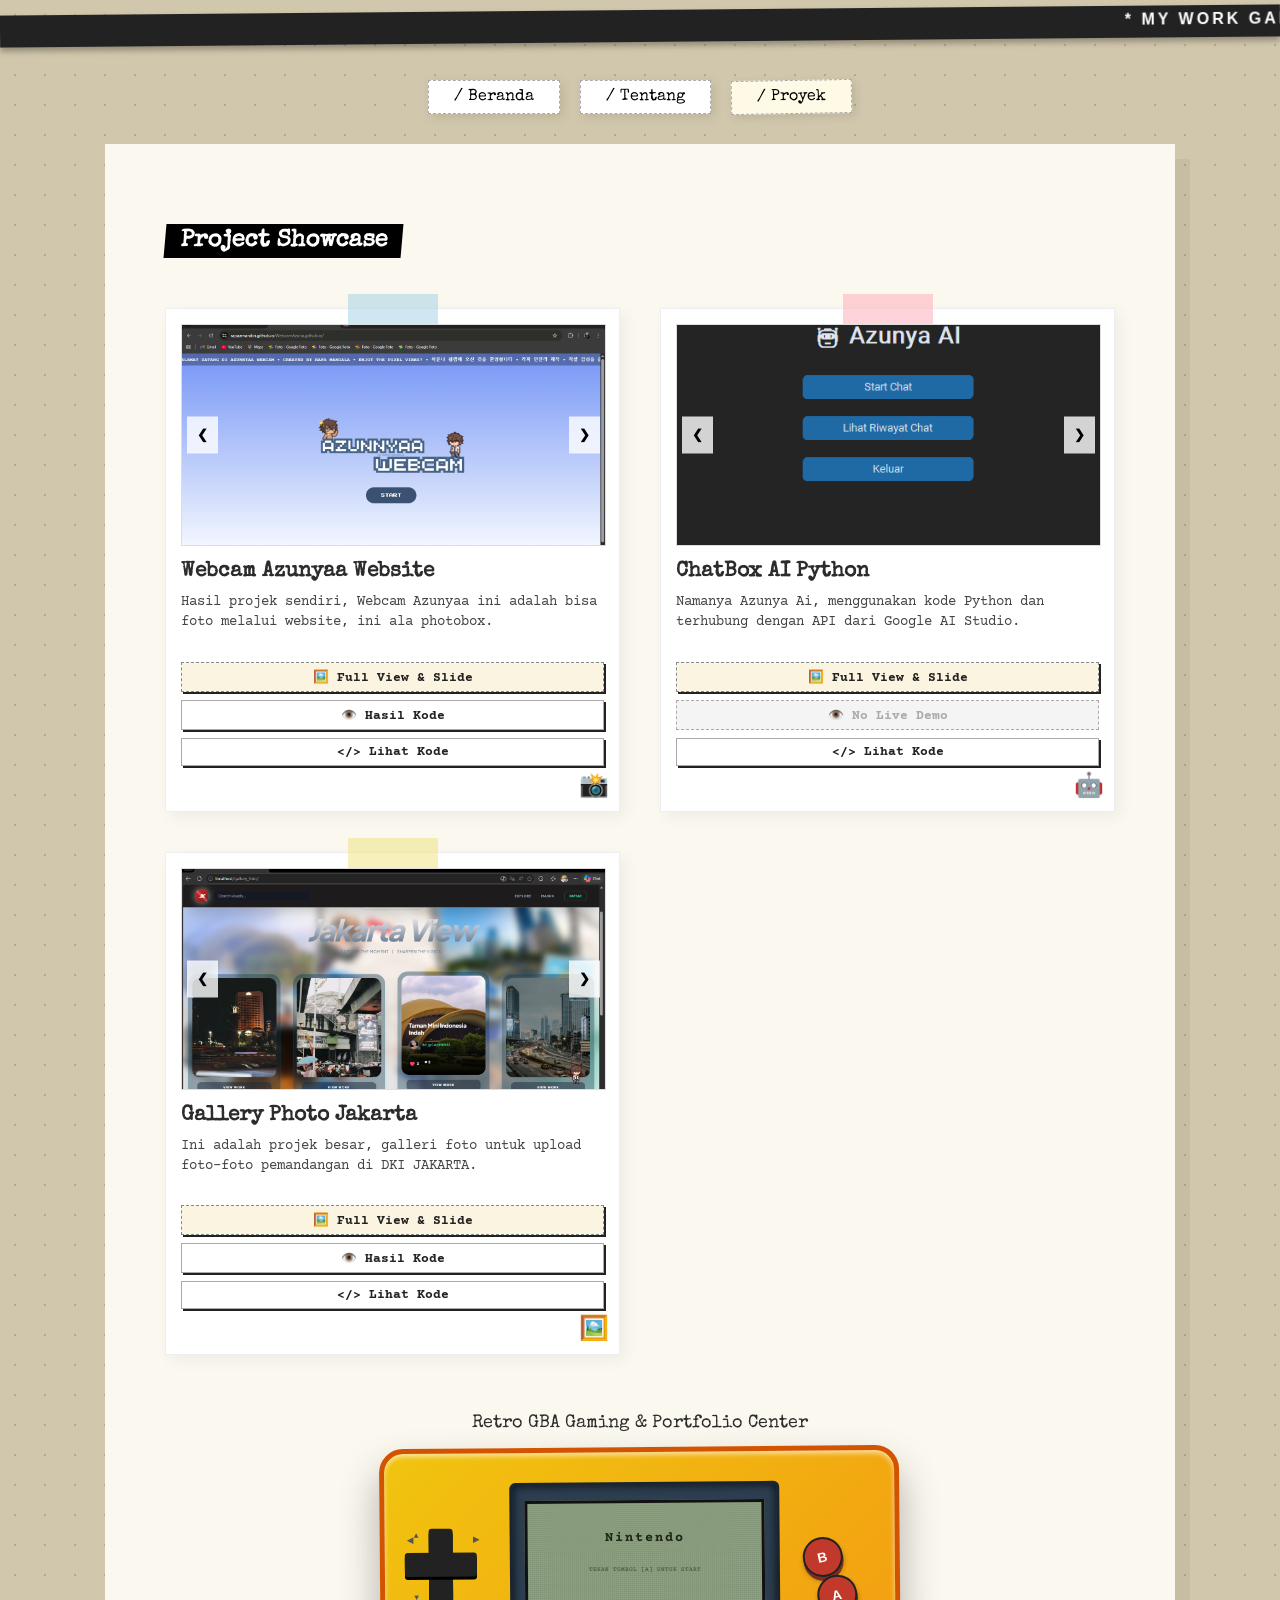
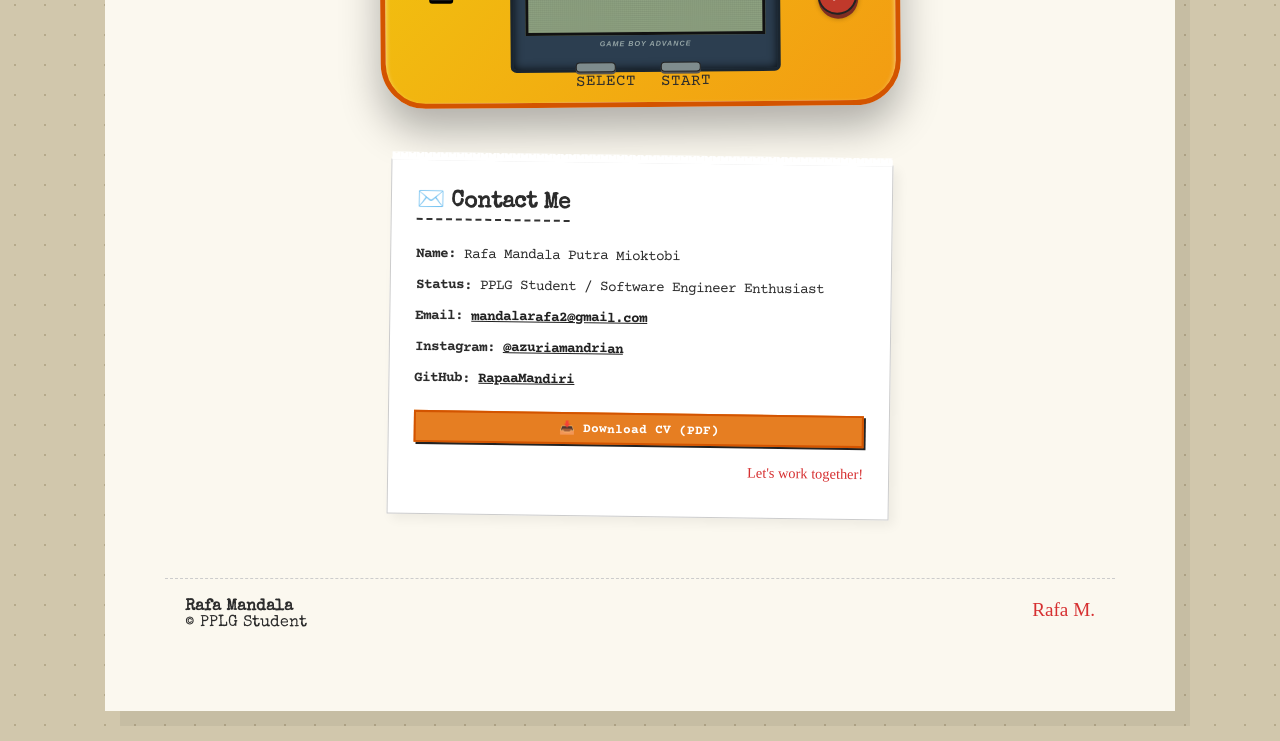
<file: proyek.html>
<!DOCTYPE html>
<html lang="id">
<head>
    <meta charset="UTF-8">
    <meta name="viewport" content="width=device-width, initial-scale=1.0">
    <title>Proyek | Rafa Mandala</title>
    <link rel="icon" type="image/png" href="assets/images/logo1.png" />
    <style>
        @import url('https://fonts.googleapis.com/css2?family=Courier+Prime:wght@400;700&family=Homemade+Apple&family=Special+Elite&display=swap');

        :root {
            --bg-desk: #d1c7ac;
            --paper: #fbf8ef;
            --washi-tape-1: rgba(255, 182, 193, 0.6); 
            --washi-tape-2: rgba(173, 216, 230, 0.6); 
            --washi-tape-3: rgba(240, 230, 140, 0.6); 
        }

        body {
            background-color: var(--bg-desk);
            background-image: radial-gradient(#b5a98a 1.5px, transparent 1.5px);
            background-size: 30px 30px;
            font-family: 'Courier Prime', monospace;
            margin: 0; padding: 0;
            color: #2c2c2c;
            overflow-x: hidden;
        }

        .label-maker-marquee {
            background: #222; color: #fff; padding: 5px 0;
            font-family: Arial, sans-serif; font-weight: bold;
            letter-spacing: 3px; text-transform: uppercase;
            position: fixed; top: 10px; width: 100%; z-index: 1000;
            box-shadow: 0 4px 6px rgba(0,0,0,0.3); transform: rotate(-0.5deg);
        }

        nav { display: flex; justify-content: center; gap: 20px; margin-top: 80px; position: relative; z-index: 100; }
        .nav-paper {
            background: #fff; padding: 8px 25px; text-decoration: none; color: #000;
            font-family: 'Special Elite', cursive; border: 1px dashed #aaa;
            box-shadow: 3px 3px 10px rgba(0,0,0,0.1); transition: 0.3s;
        }
        .nav-paper:nth-child(3) { background: #fffae6; transform: rotate(-1deg); }

        .scrapbook-page {
            max-width: 950px; margin: 30px auto; background: var(--paper);
            padding: 60px; box-shadow: 15px 15px 0px rgba(0,0,0,0.05);
            position: relative;
        }

        .section-title {
            font-family: 'Special Elite', cursive; background: #000; color: #fff;
            display: inline-block; padding: 5px 15px; transform: skew(-5deg);
            margin-bottom: 30px;
        }

        #loading-screen {
            position: fixed; top: 0; left: 0; width: 100%; height: 100%;
            background: var(--bg-desk);
            background-image: radial-gradient(#9c9173 1.5px, transparent 1.5px);
            background-size: 20px 20px;
            z-index: 99999; display: flex; flex-direction: column;
            justify-content: center; align-items: center;
            transition: opacity 0.5s ease;
        }

        .loading-box {
            background: var(--paper); padding: 30px; border: 2px dashed #999;
            text-align: center; transform: rotate(-1deg);
            box-shadow: 10px 10px 0 rgba(0,0,0,0.1);
        }

        .loading-spinner {
            width: 40px; height: 40px; border: 4px solid #ddd;
            border-top: 4px solid #333; border-radius: 50%;
            animation: spin 1s linear infinite; margin: 0 auto 15px auto;
        }

        @keyframes spin {
            0% { transform: rotate(0deg); }
            100% { transform: rotate(360deg); }
        }

        .project-grid {
            display: grid; grid-template-columns: repeat(auto-fit, minmax(300px, 1fr));
            gap: 40px; margin-top: 20px;
        }

        .project-card {
            background: #fff; padding: 15px 15px 45px 15px;
            box-shadow: 5px 5px 15px rgba(0,0,0,0.05); border: 1px solid #eee;
            position: relative; transition: 0.3s;
            display: flex; flex-direction: column; justify-content: space-between;
        }
        .project-card:hover { transform: scale(1.02); }

        .slider-container {
            position: relative; width: 100%; height: 220px;
            overflow: hidden; border: 1px solid #ddd;
        }

        .slider-wrapper {
            display: flex; transition: transform 0.5s ease-in-out;
            height: 100%;
        }

        .slider-wrapper img {
            min-width: 100%; height: 100%; object-fit: cover;
            cursor: zoom-in;
        }

        .prev, .next {
            position: absolute; top: 50%; transform: translateY(-50%);
            background: rgba(255,255,255,0.8); border: none;
            cursor: pointer; padding: 10px; font-weight: bold;
            z-index: 5; font-family: 'Courier Prime';
        }
        .prev { left: 5px; }
        .next { right: 5px; }
        .prev:hover, .next:hover { background: #000; color: #fff; }

        .project-tape {
            position: absolute; width: 90px; height: 30px;
            top: -15px; left: 50%; transform: translateX(-50%);
            background: var(--washi-tape-2); z-index: 10;
        }

        .project-info { padding-top: 15px; flex-grow: 1; }
        .project-title { font-family: 'Special Elite'; margin: 0; font-size: 1.3rem; }
        .project-desc { font-size: 0.9rem; color: #444; margin-top: 10px; line-height: 1.4; }
        .sticker-emoji { position: absolute; font-size: 1.5rem; bottom: 10px; right: 10px; z-index: 2; }

        .project-links-btn-group {
            margin-top: 15px;
            display: flex;
            flex-direction: column;
            gap: 8px;
        }
        .proj-link-btn {
            display: block;
            text-align: center;
            background: #fff;
            color: #222;
            padding: 6px 10px;
            font-size: 0.8rem;
            font-weight: bold;
            text-decoration: none;
            border: 1px solid #aaa;
            box-shadow: 2px 2px 0px #222;
            transition: 0.2s;
            font-family: 'Courier Prime', monospace;
            cursor: pointer;
        }
        .proj-link-btn:hover {
            background: #222;
            color: #fff;
            box-shadow: 0px 0px 0px #222;
            transform: translate(2px, 2px);
        }
        .proj-link-btn.btn-view-full {
            background: #faf4e1;
            border: 1px dashed #7f8c8d;
        }

        /* --- --- INTERFACE LIGHTBOX MODAL --- --- */
        #lightbox {
            display: none; position: fixed; z-index: 10000;
            top: 0; left: 0; width: 100%; height: 100%;
            background: rgba(0,0,0,0.95); flex-direction: column; justify-content: center; align-items: center;
        }
        #lightbox .close-btn {
            position: absolute; top: 20px; right: 30px;
            color: white; font-size: 40px; cursor: pointer; font-family: Arial; z-index: 100;
        }
        
        .lightbox-window-container {
            width: 80%;
            max-width: 750px;
            background: #fff;
            padding: 15px;
            border: 4px solid #222;
            box-shadow: 10px 10px 0px rgba(255,255,255,0.2);
            position: relative;
            display: flex;
            flex-direction: column;
            align-items: center;
        }
        .lightbox-slider-frame {
            width: 100%;
            height: 380px;
            overflow: hidden;
            border: 2px solid #222;
            position: relative;
            background: #000;
        }
        .lightbox-slider-wrapper {
            display: flex;
            height: 100%;
            transition: transform 0.4s ease-in-out;
        }
        .lightbox-slider-wrapper img {
            min-width: 100%;
            height: 100%;
            object-fit: contain;
        }
        
        .lightbox-nav-btn {
            position: absolute; top: 45%; transform: translateY(-50%);
            background: #222; color: #fff; border: 2px solid #fff;
            padding: 12px 16px; font-weight: bold; font-size: 1.2rem;
            cursor: pointer; z-index: 10; font-family: 'Courier Prime';
        }
        .lightbox-nav-btn:hover { background: #fff; color: #222; border-color: #222; }
        .lb-prev { left: 10px; }
        .lb-next { right: 10px; }

        .lightbox-caption-box {
            width: 100%;
            margin-top: 15px;
            font-family: 'Courier Prime', monospace;
            color: #222;
            font-size: 0.9rem;
            line-height: 1.5;
        }
        .lightbox-action-row {
            margin-top: 15px;
            width: 100%;
            display: flex;
            gap: 15px;
        }
        .lightbox-action-row .proj-link-btn {
            flex: 1;
            padding: 10px;
            font-size: 0.85rem;
        }

        /* --- --- AREA EMULATOR GBA HORIZONTAL CODES --- --- */
        .gba-section-container { margin-top: 60px; text-align: center; }
        .gba-body {
            width: 520px; height: 260px; background: linear-gradient(135deg, #f1c40f 0%, #f39c12 100%); 
            border: 5px solid #d35400; border-radius: 24px 24px 45px 45px; display: inline-block;
            box-shadow: 0 22px 40px rgba(0,0,0,0.3), inset 0 3px 5px rgba(255,255,255,0.6);
            position: relative; box-sizing: border-box; padding: 15px; transform: rotate(-0.5deg);
        }
        .gba-screen-bezel {
            width: 270px; height: 190px; background: #2c3e50; border: 3px solid #1a252f;
            border-radius: 6px; position: absolute; top: 30px; left: 125px;
            box-sizing: border-box; padding: 15px 12px; box-shadow: inset 0 0 10px rgba(0,0,0,0.8);
        }
        .gba-screen-logo { color: #95a5a6; font-family: sans-serif; font-size: 0.45rem; font-style: italic; font-weight: bold; letter-spacing: 1px; text-align: center; margin-top: 4px; }
        .gba-lcd-screen { width: 100%; height: 135px; background: #8fa382; border: 3px solid #111; box-sizing: border-box; position: relative; font-family: 'Courier Prime', monospace; color: #1e2716; padding: 5px; overflow: hidden; }
        .gba-lcd-screen::before { content: " "; position: absolute; top: 0; left: 0; width: 100%; height: 100%; background: linear-gradient(rgba(0,0,0,0.05) 50%, transparent 50%), linear-gradient(90deg, rgba(0,0,0,0.05) 50%, transparent 50%); background-size: 2px 2px; pointer-events: none; z-index: 10; }
        .gba-game-viewport { width: 100%; height: 100%; display: flex; flex-direction: column; box-sizing: border-box; }
        .gba-project-img-frame { width: 100%; height: 65px; border: 1px solid #1e2716; overflow: hidden; background: #7d8f70; position: relative; }
        .gba-project-img-frame img { width: 100%; height: 100%; object-fit: cover; filter: grayscale(0.4) contrast(1.3) brightness(0.95); }
        .gba-project-text-box { font-size: 0.45rem; line-height: 1.2; margin-top: 3px; height: 52px; overflow-y: hidden; position: relative; }
        #gbaSnakeCanvas { background: transparent; display: none; width: 100%; height: 100%; position: absolute; top: 0; left: 0; }
        .gba-left-controls { position: absolute; top: 75px; left: 20px; width: 85px; height: 85px; }
        .gba-dpad-cross { width: 76px; height: 76px; position: relative; }
        .dpad-axis { background: #222; position: absolute; border-radius: 3px; box-shadow: 0 3px 0 #000; }
        .dpad-axis-v { width: 24px; height: 72px; left: 24px; top: 0; }
        .dpad-axis-h { width: 72px; height: 24px; left: 0; top: 24px; }
        .dpad-clicker { position: absolute; z-index: 15; cursor: pointer; }
        .clicker-up { top: 0; left: 24px; width: 24px; height: 24px; }
        .clicker-down { bottom: 0; left: 24px; width: 24px; height: 24px; }
        .clicker-left { top: 24px; left: 0; width: 24px; height: 24px; }
        .clicker-right { top: 24px; right: 0; width: 24px; height: 24px; }
        .dpad-label-arrow { position: absolute; z-index: 5; color: #555; font-size: 0.5rem; font-weight: bold; pointer-events: none; }
        .gba-right-controls { position: absolute; top: 85px; right: 15px; width: 95px; height: 80px; transform: rotate(-12deg); }
        .gba-circle-btn { width: 36px; height: 36px; background: #c0392b; border-radius: 50%; border: 2px solid #222; display: inline-flex; justify-content: center; align-items: center; color: #fff; font-family: Arial, sans-serif; font-size: 0.85rem; font-weight: bold; cursor: pointer; box-shadow: 0 4px 0 #7f2d22, 0 4px 5px rgba(0,0,0,0.3); user-select: none; }
        .gba-circle-btn:active { transform: translateY(3px); box-shadow: 0 1px 0 #7f2d22; }
        .gba-bottom-controls { position: absolute; bottom: 12px; left: 190px; display: flex; gap: 25px; }
        .gba-pill-btn { width: 38px; height: 8px; background: #7f8c8d; border: 1px solid #222; border-radius: 4px; cursor: pointer; box-shadow: 0 2px 0 #555; }
        .gba-pill-btn:active { transform: translateY(1px); box-shadow: 0 1px 0 #555; }
        .pili-label { font-size: 0.38rem; font-weight: bold; color: #2c3e50; text-align: center; margin-top: 1px; font-family: sans-serif;}

        /* --- --- SEKSI RETRO CONTACT ME KERTAS SOBEK --- --- */
        .contact-me-section {
            max-width: 450px; margin: 50px auto 10px auto; background: #fff; padding: 25px;
            border: 1px solid #ccc; box-shadow: 5px 5px 12px rgba(0,0,0,0.06); position: relative; transform: rotate(0.8deg);
        }
        .contact-me-section::before { content: ""; position: absolute; top: -8px; left: 0; width: 100%; height: 8px; background: linear-gradient(135deg, transparent 4px, #fff 4px), linear-gradient(-135deg, transparent 4px, #fff 4px); background-size: 8px 16px; }
        .contact-title { font-family: 'Special Elite', cursive; font-size: 1.4rem; margin: 0 0 15px 0; border-bottom: 2px dashed #333; padding-bottom: 5px; display: inline-block; }
        .contact-info-text { font-size: 0.9rem; line-height: 1.6; margin: 8px 0; }
        .contact-link { color: #222; font-weight: bold; text-decoration: underline; transition: 0.2s; }
        .contact-link:hover { color: #d35400; }

        @media (max-width: 768px) {
            .gba-body { width: 100%; max-width: 340px; height: 360px; padding: 10px; }
            .gba-screen-bezel { width: 90%; left: 5%; top: 15px; height: 180px;}
            .gba-left-controls { bottom: 20px; top: auto; left: 20px; }
            .gba-right-controls { bottom: 25px; top: auto; right: 10px; }
            .gba-bottom-controls { bottom: 120px; left: calc(50% - 50px); }
            .lightbox-window-container { width: 95%; }
            .lightbox-slider-frame { height: 220px; }
        }

        footer { margin-top: 60px; padding: 20px; border-top: 1px dashed #ccc; display: flex; justify-content: space-between; font-family: 'Special Elite'; }
    </style>
</head>
<body>

    <div id="loading-screen">
        <div class="loading-box">
            <div class="loading-spinner"></div>
            <div style="font-family: 'Special Elite'; font-size: 0.85rem;">Memuat Halaman...</div>
        </div>
    </div>

    <div id="lightbox">
        <span class="close-btn" onclick="closeLightbox()">&times;</span>
        <div class="lightbox-window-container">
            <button class="lightbox-nav-btn lb-prev" onclick="moveLightboxSlide(-1)">❮</button>
            <button class="lightbox-nav-btn lb-next" onclick="moveLightboxSlide(1)">❯</button>
            
            <div class="lightbox-slider-frame">
                <div class="lightbox-slider-wrapper" id="lbSliderWrapper">
                    </div>
            </div>
            
            <div class="lightbox-caption-box">
                <h3 id="lbCaptionTitle" style="margin: 0 0 5px 0; font-family: 'Special Elite'; font-size: 1.2rem;">Projek</h3>
                <div id="lbCaptionText">Deskripsi proyek lengkap akan tercantum di sini.</div>
            </div>
            
            <div class="lightbox-action-row">
                <a href="#" id="lbBtnGit" target="_blank" class="proj-link-btn">&lt;/&gt; Lihat Kode</a>
                <a href="#" id="lbBtnView" target="_blank" class="proj-link-btn">👁️ Hasil Kode</a>
            </div>
        </div>
    </div>

    <div class="label-maker-marquee">
        <marquee scrollamount="8">* MY WORK GALLERY * PROJECTS SLIDER * RAFA MANDALA * PPLG STUDENT *</marquee>
    </div>

    <nav>
        <a href="index.html" class="nav-paper">/ Beranda</a>
        <a href="tentang.html" class="nav-paper">/ Tentang</a>
        <a href="proyek.php" class="nav-paper">/ Proyek</a>
    </nav>
    
    <div class="scrapbook-page">
        <h2 class="section-title">Project Showcase</h2>
        
        <div class="project-grid">
            
            <div class="project-card" id="card-slider1">
                <div>
                    <div class="project-tape"></div>
                    <div class="slider-container" id="slider1">
                        <button class="prev" onclick="moveSlide('slider1', -1)">❮</button>
                        <div class="slider-wrapper">
                            <img src="assets/imageproject/ptx2.png" onclick="triggerOpenLightbox(0)">
                            <img src="assets/imageproject/ptx1.png" onclick="triggerOpenLightbox(0)">
                            <img src="assets/imageproject/ptx3.png" onclick="triggerOpenLightbox(0)">
                            <img src="assets/imageproject/ptx4.png" onclick="triggerOpenLightbox(0)">
                            <img src="assets/imageproject/ptx5.png" onclick="triggerOpenLightbox(0)">
                        </div>
                        <button class="next" onclick="moveSlide('slider1', 1)">❯</button>
                    </div>
                    <div class="project-info">
                        <h3 class="project-title">Webcam Azunyaa Website</h3>
                        <p class="project-desc">Hasil projek sendiri, Webcam Azunyaa ini adalah bisa foto melalui website, ini ala photobox.</p>
                    </div>
                </div>
                <div class="project-links-btn-group">
                    <button type="button" class="proj-link-btn btn-view-full" onclick="triggerOpenLightbox(0)">🖼️ Full View & Slide</button>
                    <a href="https://rapaamandiri.github.io/WebcamAzuria.github.io/" target="_blank" class="proj-link-btn">👁️ Hasil Kode</a>
                    <a href="https://github.com/RapaaMandiri/WebcamAzuria.github.io" target="_blank" class="proj-link-btn">&lt;/&gt; Lihat Kode</a>
                </div>
                <span class="sticker-emoji">📸</span>
            </div>

            <div class="project-card" id="card-slider2">
                <div>
                    <div class="project-tape" style="background: var(--washi-tape-1);"></div>
                    <div class="slider-container" id="slider2">
                        <button class="prev" onclick="moveSlide('slider2', -1)">❮</button>
                        <div class="slider-wrapper">
                            <img src="assets/imageproject/ctbx1.png" onclick="triggerOpenLightbox(1)">
                            <img src="assets/imageproject/ctbx2.png" onclick="triggerOpenLightbox(1)">
                            <img src="assets/imageproject/ctbx3.png" onclick="triggerOpenLightbox(1)">
                        </div>
                        <button class="next" onclick="moveSlide('slider2', 1)">❯</button>
                    </div>
                    <div class="project-info">
                        <h3 class="project-title">ChatBox AI Python</h3>
                        <p class="project-desc">Namanya Azunya Ai, menggunakan kode Python dan terhubung dengan API dari Google AI Studio.</p>
                    </div>
                </div>
                <div class="project-links-btn-group">
                    <button type="button" class="proj-link-btn btn-view-full" onclick="triggerOpenLightbox(1)">🖼️ Full View & Slide</button>
                    <span class="proj-link-btn" style="background:#f4f4f4; color:#aaa; cursor:not-allowed; box-shadow:none; border-style:dashed;" title="Link demo tidak tersedia">👁️ No Live Demo</span>
                    <a href="https://github.com/RapaaMandiri/ChatBoxAzunya" target="_blank" class="proj-link-btn">&lt;/&gt; Lihat Kode</a>
                </div>
                <span class="sticker-emoji">🤖</span>
            </div>

            <div class="project-card" id="card-slider3">
                <div>
                    <div class="project-tape" style="background: var(--washi-tape-3);"></div>
                    <div class="slider-container" id="slider3">
                        <button class="prev" onclick="moveSlide('slider3', -1)">❮</button>
                        <div class="slider-wrapper">
                            <img src="assets/imageproject/gly1.png" onclick="triggerOpenLightbox(2)">
                            <img src="assets/imageproject/gly2.png" onclick="triggerOpenLightbox(2)">
                            <img src="assets/imageproject/gly3.png" onclick="triggerOpenLightbox(2)">
                            <img src="assets/imageproject/gly4.png" onclick="triggerOpenLightbox(2)">
                            <img src="assets/imageproject/gly5.png" onclick="triggerOpenLightbox(2)">
                            <img src="assets/imageproject/gly6.png" onclick="triggerOpenLightbox(2)">
                            <img src="assets/imageproject/gly7.png" onclick="triggerOpenLightbox(2)">
                            <img src="assets/imageproject/gly8.png" onclick="triggerOpenLightbox(2)">
                        </div>
                        <button class="next" onclick="moveSlide('slider3', 1)">❯</button>
                    </div>
                    <div class="project-info">
                        <h3 class="project-title">Gallery Photo Jakarta</h3>
                        <p class="project-desc">Ini adalah projek besar, galleri foto untuk upload foto-foto pemandangan di DKI JAKARTA.</p>
                    </div>
                </div>
                <div class="project-links-btn-group">
                    <button type="button" class="proj-link-btn btn-view-full" onclick="triggerOpenLightbox(2)">🖼️ Full View & Slide</button>
                    <a href="https://raffamandala.pplg1.my.id/index.php?filter=me" target="_blank" class="proj-link-btn">👁️ Hasil Kode</a>
                    <a href="https://github.com/RapaaMandiri/Galleri_Foto" target="_blank" class="proj-link-btn">&lt;/&gt; Lihat Kode</a>
                </div>
                <span class="sticker-emoji">🖼️</span>
            </div>

        </div>

        <div class="gba-section-container">
            <p style="font-family:'Special Elite'; font-size:1.1rem; margin-bottom:15px;">Retro GBA Gaming & Portfolio Center</p>
            <div class="gba-body" id="gbaConsoleBody" onclick="initGbaAudioContext()">
                <div class="gba-screen-bezel">
                    <div class="gba-lcd-screen" id="gbaLcdFrame"></div>
                    <canvas id="gbaSnakeCanvas" width="246" height="125"></canvas>
                    <div class="gba-screen-logo">GAME BOY ADVANCE</div>
                </div>
                <div class="gba-left-controls">
                    <div class="gba-dpad-cross">
                        <div class="dpad-axis dpad-axis-v"></div>
                        <div class="dpad-axis dpad-axis-h"></div>
                        <div class="dpad-label-arrow" style="top:2px; left:9px;">▲</div>
                        <div class="dpad-label-arrow" style="bottom:2px; left:9px;">▼</div>
                        <div class="dpad-label-arrow" style="top:7px; left:2px;">◀</div>
                        <div class="dpad-label-arrow" style="top:7px; right:2px;">▶</div>
                        <div class="dpad-clicker clicker-up" onclick="controlGbaHardware('UP')"></div>
                        <div class="dpad-clicker clicker-down" onclick="controlGbaHardware('DOWN')"></div>
                        <div class="dpad-clicker clicker-left" onclick="controlGbaHardware('LEFT')"></div>
                        <div class="dpad-clicker clicker-right" onclick="controlGbaHardware('RIGHT')"></div>
                    </div>
                </div>
                <div class="gba-right-controls">
                    <div class="gba-circle-btn" style="margin-right:12px;" onclick="controlGbaHardware('B')">B</div>
                    <div class="gba-circle-btn" onclick="controlGbaHardware('A')">A</div>
                </div>
                <div class="gba-bottom-controls">
                    <div><div class="gba-pill-btn" onclick="controlGbaHardware('B')"></div><div class="pill-label">SELECT</div></div>
                    <div><div class="gba-pill-btn" onclick="controlGbaHardware('START')"></div><div class="pill-label">START</div></div>
                </div>
            </div>
        </div>

 <div class="contact-me-section">
    <h3 class="contact-title">✉️ Contact Me</h3>
    <p class="contact-info-text"><strong>Name:</strong> Rafa Mandala Putra Mioktobi</p>
    <p class="contact-info-text"><strong>Status:</strong> PPLG Student / Software Engineer Enthusiast</p>
    <p class="contact-info-text"><strong>Email:</strong> <a href="mailto:mandalarafa2@gmail.com" class="contact-link">mandalarafa2@gmail.com</a></p>
    <p class="contact-info-text"><strong>Instagram:</strong> <a href="https://www.instagram.com/azuriamandrian/" target="_blank" class="contact-link">@azuriamandrian</a></p>
    <p class="contact-info-text"><strong>GitHub:</strong> <a href="https://github.com/RapaaMandiri" target="_blank" class="contact-link">RapaaMandiri</a></p>
    
    <div style="margin-top: 20px; text-align: center;">
        <a href="CV_Rafa_Mandala.pdf" download="CV_Rafa_Mandala.pdf" class="proj-link-btn" style="background: #e67e22; color: #fff; border: 2px solid #d35400;">
            📥 Download CV (PDF)
        </a>
    </div>
    
    <p class="contact-info-text" style="font-family:'Homemade Apple'; color:#d63031; margin-top:15px; text-align:right;">Let's work together!</p>
</div>

        <footer>
            <div><strong>Rafa Mandala</strong><br>© <?php echo date("Y"); ?> PPLG Student</div>
            <div style="font-family: 'Homemade Apple'; font-size: 1.2rem; color: #d63031;">Rafa M.</div>
        </footer>
    </div>

    <script>
        window.addEventListener('load', () => {
            const loading = document.getElementById('loading-screen');
            loading.style.opacity = '0';
            setTimeout(() => { loading.style.display = 'none'; }, 500);
            renderGbaLcdDisplay();
        });

        // --- CORE SYSTEM DATA PROJEK GLOBAL ---
        const projectGlobalData = [
            {
                title: "Webcam Azunyaa Website",
                desc: "Hasil projek sendiri, Webcam Azunyaa ini adalah bisa foto melalui website, ini ala photobox.",
                gitUrl: "https://github.com/RapaaMandiri/WebcamAzuria.github.io",
                viewUrl: "https://rapaamandiri.github.io/WebcamAzuria.github.io/",
                images: ["assets/imageproject/ptx2.png", "assets/imageproject/ptx1.png", "assets/imageproject/ptx3.png", "assets/imageproject/ptx4.png", "assets/imageproject/ptx5.png"]
            },
            {
                title: "ChatBox AI Python",
                desc: "Namanya Azunya Ai, menggunakan kode Python dan terhubung dengan API dari Google AI Studio.",
                gitUrl: "https://github.com/RapaaMandiri/ChatBoxAzunya",
                viewUrl: "#", 
                images: ["assets/imageproject/ctbx1.png", "assets/imageproject/ctbx2.png", "assets/imageproject/ctbx3.png"]
            },
            {
                title: "Gallery Photo Jakarta",
                desc: "Ini adalah projek besar, galleri foto untuk upload foto-foto pemandangan di DKI JAKARTA.",
                gitUrl: "https://github.com/RapaaMandiri/Galleri_Foto",
                viewUrl: "https://raffamandala.pplg1.my.id/index.php?filter=me",
                images: ["assets/imageproject/gly1.png", "assets/imageproject/gly2.png", "assets/imageproject/gly3.png", "assets/imageproject/gly4.png", "assets/imageproject/gly5.png", "assets/imageproject/gly6.png", "assets/imageproject/gly7.png", "assets/imageproject/gly8.png"]
            }
        ];

        // --- ENGINE SLIDER SCRAPBOOK UTAMA ---
        const slideIndex = {};
        function moveSlide(sliderId, step) {
            const container = document.getElementById(sliderId);
            const wrapper = container.querySelector('.slider-wrapper');
            const totalSlides = wrapper.querySelectorAll('img').length;
            if (slideIndex[sliderId] === undefined) slideIndex[sliderId] = 0;
            slideIndex[sliderId] += step;
            if (slideIndex[sliderId] >= totalSlides) slideIndex[sliderId] = 0;
            if (slideIndex[sliderId] < 0) slideIndex[sliderId] = totalSlides - 1;
            wrapper.style.transform = `translateX(${slideIndex[sliderId] * -100}%)`;
        }

        // --- ENGINE SLIDER POPUP MODAL LIGHTBOX ---
        let currentLbProjIdx = 0;
        let currentLbImgIdx = 0;

        function triggerOpenLightbox(projIndex) {
            currentLbProjIdx = projIndex;
            currentLbImgIdx = 0; 
            
            const proj = projectGlobalData[projIndex];
            const wrapper = document.getElementById('lbSliderWrapper');
            
            wrapper.innerHTML = proj.images.map(imgSrc => `<img src="${imgSrc}">`).join('');
            wrapper.style.transform = `translateX(0%)`;

            document.getElementById('lbCaptionTitle').innerText = proj.title;
            document.getElementById('lbCaptionText').innerText = proj.desc;

            const btnGit = document.getElementById('lbBtnGit');
            const btnView = document.getElementById('lbBtnView');
            btnGit.href = proj.gitUrl;
            
            if (proj.viewUrl === '#') {
                btnView.style.background = '#f4f4f4';
                btnView.style.color = '#aaa';
                btnView.style.cursor = 'not-allowed';
                btnView.innerText = '👁️ No Live Demo';
                btnView.onclick = (e) => e.preventDefault();
            } else {
                btnView.style.background = '#fff';
                btnView.style.color = '#222';
                btnView.style.cursor = 'pointer';
                btnView.innerText = '👁️ Hasil Kode';
                btnView.onclick = null;
                btnView.href = proj.viewUrl;
            }

            document.getElementById('lightbox').style.display = 'flex';
        }

        function closeLightbox() {
            document.getElementById('lightbox').style.display = 'none';
        }

        function moveLightboxSlide(step) {
            const proj = projectGlobalData[currentLbProjIdx];
            const wrapper = document.getElementById('lbSliderWrapper');
            
            currentLbImgIdx += step;
            if (currentLbImgIdx >= proj.images.length) currentLbImgIdx = 0;
            if (currentLbImgIdx < 0) currentLbImgIdx = proj.images.length - 1;

            wrapper.style.transform = `translateX(${currentLbImgIdx * -100}%)`;
        }


        // --- ENGINE EMULATOR GAME BOY ADVANCE ---
        let gbaAudioCtx;
        let gbaSelectedGameIdx = 0; 
        let gbaCurrentImageIdx = 0; 
        let gbaTextScrollTop = 0;   
        let gbaCurrentState = 'BIOS_INTRO'; 

        let snakeCanvas, snakeCtx, snakeBody, snakeFood, sDx, sDy, snakeScore, snakeInterval;

        function initGbaAudioContext() {
            if (!gbaAudioCtx) { gbaAudioCtx = new (window.AudioContext || window.webkitAudioContext)(); }
            if (gbaAudioCtx.state === 'suspended') gbaAudioCtx.resume();
        }

        function playGbaSoundTone(freq, duration, volume, type = 'square') {
            initGbaAudioContext();
            if (!gbaAudioCtx) return;
            const osc = gbaAudioCtx.createOscillator();
            const gain = gbaAudioCtx.createGain();
            osc.connect(gain); gain.connect(gbaAudioCtx.destination);
            osc.type = type; osc.frequency.setValueAtTime(freq, gbaAudioCtx.currentTime);
            gain.gain.setValueAtTime(volume, gbaAudioCtx.currentTime);
            gain.gain.exponentialRampToValueAtTime(0.001, gbaAudioCtx.currentTime + duration);
            osc.start(); osc.stop(gbaAudioCtx.currentTime + duration);
        }

        function playNintyIntroChime() {
            playGbaSoundTone(523.25, 0.08, 0.04, 'square'); 
            setTimeout(() => { playGbaSoundTone(1046.50, 0.35, 0.05, 'square'); }, 90);
        }

        function renderGbaLcdDisplay() {
            const lcd = document.getElementById('gbaLcdFrame');
            const sCanvas = document.getElementById('gbaSnakeCanvas');

            if (gbaCurrentState !== 'SNAKE_MINIGAME' && snakeInterval) {
                clearInterval(snakeInterval); sCanvas.style.display = 'none'; lcd.style.display = 'block';
            }

            if (gbaCurrentState === 'BIOS_INTRO') {
                sCanvas.style.display = 'none'; lcd.style.display = 'block';
                lcd.innerHTML = `<div style="text-align:center; font-weight:bold; font-size:0.85rem; margin-top:22px; color:#1e2716; letter-spacing:2px;">Nintendo</div><div style="text-align:center; font-size:0.38rem; color:#3a4d2a; margin-top:20px;">TEKAN TOMBOL [A] UNTUK START</div>`;
            }
            else if (gbaCurrentState === 'SELEKSI_MENU') {
                let html = `<div style="border-bottom:1px solid #1e2716; font-size:0.46rem; font-weight:bold; padding-bottom:2px; margin-bottom:4px;">MAIN OS SELECT:</div>`;
                projectGlobalData.forEach((game, index) => {
                    const isSelected = index === gbaSelectedGameIdx;
                    html += `<div class="${isSelected ? 'menu-item-active' : ''}" style="font-size:0.42rem; padding:1px 2px; display:flex; align-items:center;"><span style="width:10px; display:inline-block;">${isSelected ? '▶' : ' '}</span><span>CART: ${game.title.substring(0,14)}..</span></div>`;
                });
                html += `<div style="margin-top:6px; font-size:0.4rem; color:#3a4d2a; text-align:center; border-top:1px dashed #1e2716; padding-top:3px;">TEKAN [START]: PLAY SNAKE GAME 🐍</div>`;
                lcd.innerHTML = html;
            }
            else if (gbaCurrentState === 'GAME_PLAYING') {
                const game = projectGlobalData[gbaSelectedGameIdx];
                lcd.innerHTML = `
                    <div class="gba-game-viewport">
                        <div class="gba-project-img-frame">
                            <img src="${game.images[gbaCurrentImageIdx]}" onerror="this.src='https://via.placeholder.com/250x65?text=No+Image'">
                            <div style="position:absolute; top:2px; right:3px; background:rgba(0,0,0,0.6); color:#fff; font-size:0.35rem; padding:0 2px;">IMG:${gbaCurrentImageIdx + 1}/${game.images.length}</div>
                        </div>
                        <div class="gba-project-text-box" id="gbaTextScrollBox">
                            <div style="font-weight:bold; font-size:0.46rem; border-bottom:1px dashed #1e2716; color:#0c1202; margin-bottom:2px;">${game.title}</div>
                            <div id="textInnerScroll" style="transform: translateY(-${gbaTextScrollTop}px); transition: transform 0.1s ease;">${game.desc}</div>
                        </div>
                    </div>`;
            }
            else if (gbaCurrentState === 'SNAKE_GAMEOVER') {
                lcd.innerHTML = `<div style="text-align:center; font-weight:bold; font-size:0.75rem; margin-top:20px; color:#b33939;">GAME OVER</div><div style="text-align:center; font-size:0.5rem; margin-top:5px; font-weight:bold;">SCORE: ${snakeScore}</div><div style="text-align:center; font-size:0.38rem; color:#1e2716; margin-top:10px;">TEKAN [A]: RESTART GAME<br>TEKAN [B]: KEMBALI MENU</div>`;
            }
        }

        function controlGbaHardware(buttonAction) {
            playGbaSoundTone(1600, 0.03, 0.04, 'square');
            if (buttonAction === 'B') {
                gbaTextScrollTop = 0; gbaCurrentImageIdx = 0;
                if (gbaCurrentState === 'GAME_PLAYING' || gbaCurrentState === 'SNAKE_MINIGAME' || gbaCurrentState === 'SNAKE_GAMEOVER') { gbaCurrentState = 'SELEKSI_MENU'; } 
                else if (gbaCurrentState === 'SELEKSI_MENU') { gbaCurrentState = 'BIOS_INTRO'; }
                renderGbaLcdDisplay(); return;
            }
            if (gbaCurrentState === 'BIOS_INTRO' && buttonAction === 'A') {
                playNintyIntroChime(); gbaCurrentState = 'SELEKSI_MENU'; renderGbaLcdDisplay();
            }
            else if (gbaCurrentState === 'SELEKSI_MENU') {
                if (buttonAction === 'UP') { gbaSelectedGameIdx = (gbaSelectedGameIdx - 1 + projectGlobalData.length) % projectGlobalData.length; renderGbaLcdDisplay(); } 
                else if (buttonAction === 'DOWN') { gbaSelectedGameIdx = (gbaSelectedGameIdx + 1) % projectGlobalData.length; renderGbaLcdDisplay(); } 
                else if (buttonAction === 'A') { playGbaSoundTone(700, 0.05, 0.04, 'square'); gbaCurrentState = 'GAME_PLAYING'; renderGbaLcdDisplay(); } 
                else if (buttonAction === 'START') {
                    document.getElementById('gbaLcdFrame').style.display = 'none'; document.getElementById('gbaSnakeCanvas').style.display = 'block';
                    gbaCurrentState = 'SNAKE_MINIGAME'; startGbaSnakeEngine();
                }
            }
            else if (gbaCurrentState === 'GAME_PLAYING') {
                const activeCart = projectGlobalData[gbaSelectedGameIdx];
                if (buttonAction === 'LEFT') { gbaCurrentImageIdx = (gbaCurrentImageIdx - 1 + activeCart.images.length) % activeCart.images.length; renderGbaLcdDisplay(); } 
                else if (buttonAction === 'RIGHT') { gbaCurrentImageIdx = (gbaCurrentImageIdx + 1) % activeCart.images.length; renderGbaLcdDisplay(); } 
                else if (buttonAction === 'UP') { if (gbaTextScrollTop > 0) gbaTextScrollTop -= 8; renderGbaLcdDisplay(); } 
                else if (buttonAction === 'DOWN') { const innerHeight = document.getElementById('textInnerScroll')?.offsetHeight || 40; if (gbaTextScrollTop < innerHeight - 25) gbaTextScrollTop += 8; renderGbaLcdDisplay(); } 
                else if (buttonAction === 'START' || buttonAction === 'A') {
                    playGbaSoundTone(1100, 0.12, 0.05, 'triangle');
                    const targetCard = document.getElementById('card-slider' + (gbaSelectedGameIdx + 1));
                    if (targetCard) targetCard.scrollIntoView({ behavior: 'smooth', block: 'center' });
                }
            }
            else if (gbaCurrentState === 'SNAKE_MINIGAME') {
                if (buttonAction === 'UP' && sDy === 0)    { sDx = 0; sDy = -6; }
                if (buttonAction === 'DOWN' && sDy === 0)  { sDx = 0; sDy = 6; }
                if (buttonAction === 'LEFT' && sDx === 0)  { sDx = -6; sDy = 0; }
                if (buttonAction === 'RIGHT' && sDx === 0) { sDx = 6; sDy = 0; }
            }
            else if (gbaCurrentState === 'SNAKE_GAMEOVER' && buttonAction === 'A') {
                document.getElementById('gbaLcdFrame').style.display = 'none'; document.getElementById('gbaSnakeCanvas').style.display = 'block';
                gbaCurrentState = 'SNAKE_MINIGAME'; startGbaSnakeEngine();
            }
        }

        // --- GAME ULAR ENGINE ---
        function startGbaSnakeEngine() {
            snakeCanvas = document.getElementById('gbaSnakeCanvas'); snakeCtx = snakeCanvas.getContext('2d');
            snakeBody = [{x: 60, y: 60}, {x: 54, y: 60}, {x: 48, y: 60}]; snakeScore = 0; sDx = 6; sDy = 0;
            generateGbaFood(); if (snakeInterval) clearInterval(snakeInterval);
            snakeInterval = setInterval(updateGbaSnakeLoop, 110); 
        }
        function generateGbaFood() { snakeFood = { x: Math.floor(Math.random() * (snakeCanvas.width / 6)) * 6, y: Math.floor(Math.random() * (snakeCanvas.height / 6)) * 6 }; }
        function updateGbaSnakeLoop() {
            if (checkGbaSnakeCollision()) { playGbaSoundTone(300, 0.35, 0.06, 'sawtooth'); clearInterval(snakeInterval); gbaCurrentState = 'SNAKE_GAMEOVER'; renderGbaLcdDisplay(); return; }
            const newHead = {x: snakeBody[0].x + sDx, y: snakeBody[0].y + sDy}; snakeBody.unshift(newHead);
            if (snakeBody[0].x === snakeFood.x && snakeBody[0].y === snakeFood.y) { snakeScore += 10; playGbaSoundTone(1800, 0.04, 0.05, 'square'); generateGbaFood(); } else { snakeBody.pop(); }
            snakeCtx.clearRect(0, 0, snakeCanvas.width, snakeCanvas.height); snakeCtx.fillStyle = '#1e2716';
            snakeCtx.fillRect(snakeFood.x, snakeFood.y, 5, 5);
            snakeBody.forEach(part => { snakeCtx.fillRect(part.x, part.y, 5, 5); });
            snakeCtx.font = 'bold 8px monospace'; snakeCtx.fillText("SCORE:" + snakeScore, 190, 10);
        }
        function checkGbaSnakeCollision() {
            for (let i = 4; i < snakeBody.length; i++) { if (snakeBody[i].x === snakeBody[0].x && snakeBody[i].y === snakeBody[0].y) return true; }
            return snakeBody[0].x < 0 || snakeBody[0].x >= snakeCanvas.width || snakeBody[0].y < 0 || snakeBody[0].y >= snakeCanvas.height;
        }
    </script>
</body>
</html>
</file>
